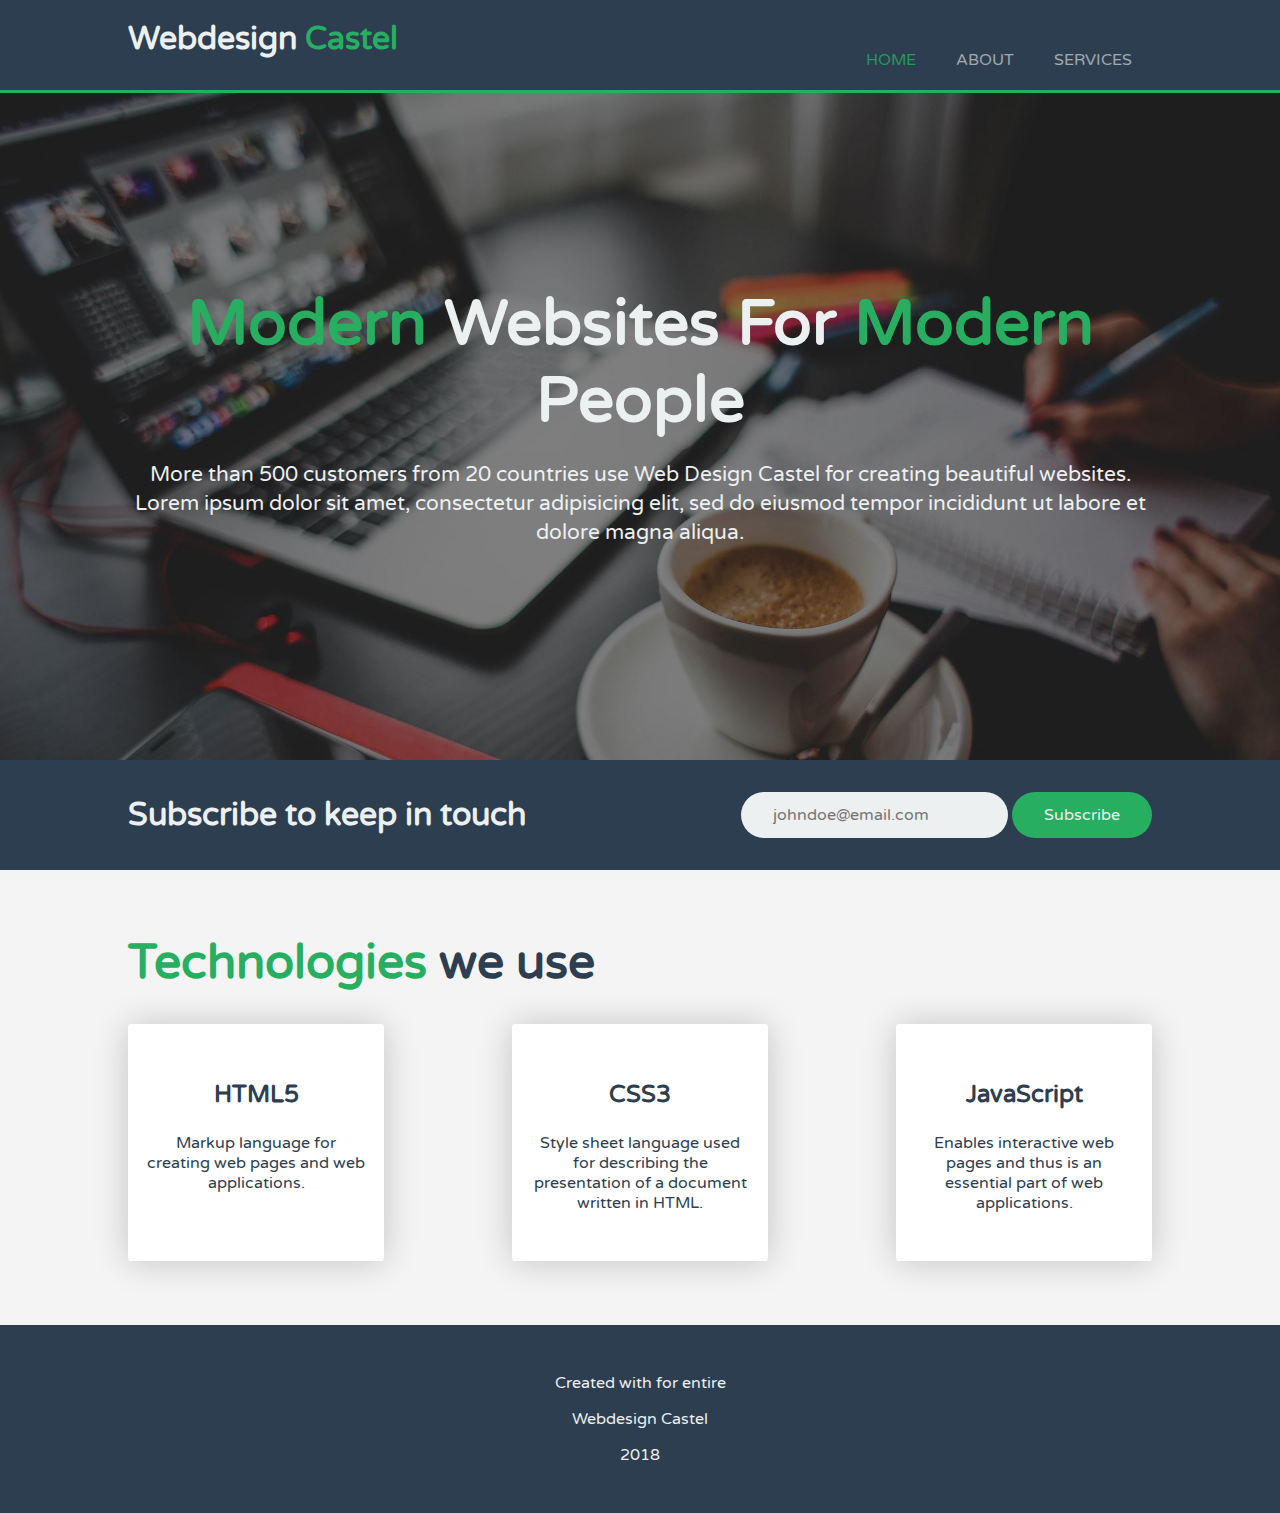
<file: index.html>
<!DOCTYPE html>
<html lang="en" dir="ltr">
  <head>
    <meta charset="utf-8">
    <meta name="viewport" content="width=device-width">
    <link rel="stylesheet" href="./css/styles.css">
    <link href="https://fonts.googleapis.com/css?family=Varela+Round" rel="stylesheet">
    <link rel="stylesheet" href="https://use.fontawesome.com/releases/v5.3.1/css/all.css" integrity="sha384-mzrmE5qonljUremFsqc01SB46JvROS7bZs3IO2EmfFsd15uHvIt+Y8vEf7N7fWAU" crossorigin="anonymous">
    <title>Web Design Castel | Welcome</title>
  </head>
  <body>

    <header class="header">
      <div class="container clearfix">
        <div class="header__brand">
          <h1>
            <i class="fab fa-fort-awesome-alt fa-2x"></i>
            Webdesign <span class="highlight">Castel</span>
          </h1>
        </div>
        <nav class="header__nav">
          <ul>
            <li class="nav__item--current"><a href="index.html">Home</a></li>
            <li><a href="about.html">About</a></li>
            <li><a href="services.html">Services</a></li>
          </ul>
        </nav>
      </div>
    </header>

    <section class="hero--home">
      <div class="container">
        <h1 class="hero__title">
          <span class="highlight">Modern</span> Websites For <span class="highlight">Modern</span> People
        </h1>
        <p class="hero__para">More than 500 customers from 20 countries use Web Design Castel for creating beautiful websites. Lorem ipsum dolor sit amet, consectetur adipisicing elit, sed do eiusmod tempor incididunt ut labore et dolore magna aliqua.</p>
      </div>
    </section>

    <section class="subscribtion">
      <div class="container">
        <h1>Subscribe to keep in touch <i class="fas fa-angle-double-right"></i></h1>
        <form class="subscribtion__form">
          <input type="email" placeholder="johndoe@email.com">
          <button type="submit">Subscribe</button>
        </form>
      </div>
    </section>

    <section class="technologies">
      <div class="container">
        <h1><span class="highlight">Technologies</span> we use</h1>
        <div class="technologies__cards">
          <div class="technologies__card technologies__card--html">
            <div class="card__icon">
              <i class="fab fa-html5 fa-10x"></i>
            </div>
            <h3>HTML5</h3>
            <p>Markup language for creating web pages and web applications.</p>
          </div>
          <div class="technologies__card technologies__card--css">
            <div class="card__icon">
              <i class="fab fa-css3-alt fa-10x"></i>
            </div>
            <h3>CSS3</h3>
            <p>Style sheet language used for describing the presentation of a document written in HTML.</p>
          </div>
          <div class="technologies__card technologies__card--js">
            <div class="card__icon">
              <i class="fab fa-js fa-10x"></i>
            </div>
            <h3>JavaScript</h3>
            <p>Enables interactive web pages and thus is an essential part of web applications.</p>
          </div>
        </div>

      </div>
    </section>

    <footer class="footer">
      <div class="container">
        <p>Created with <span><i class="far fa-heart"></i></span> for entire <i class="fas fa-globe-americas"></i></p>
        <p><i class="far fa-copyright"></i> Webdesign Castel <i class="fab fa-fort-awesome-alt"></i></p>
        <p>2018</p>
      </div>
    </footer>

  </body>
</html>
</file>
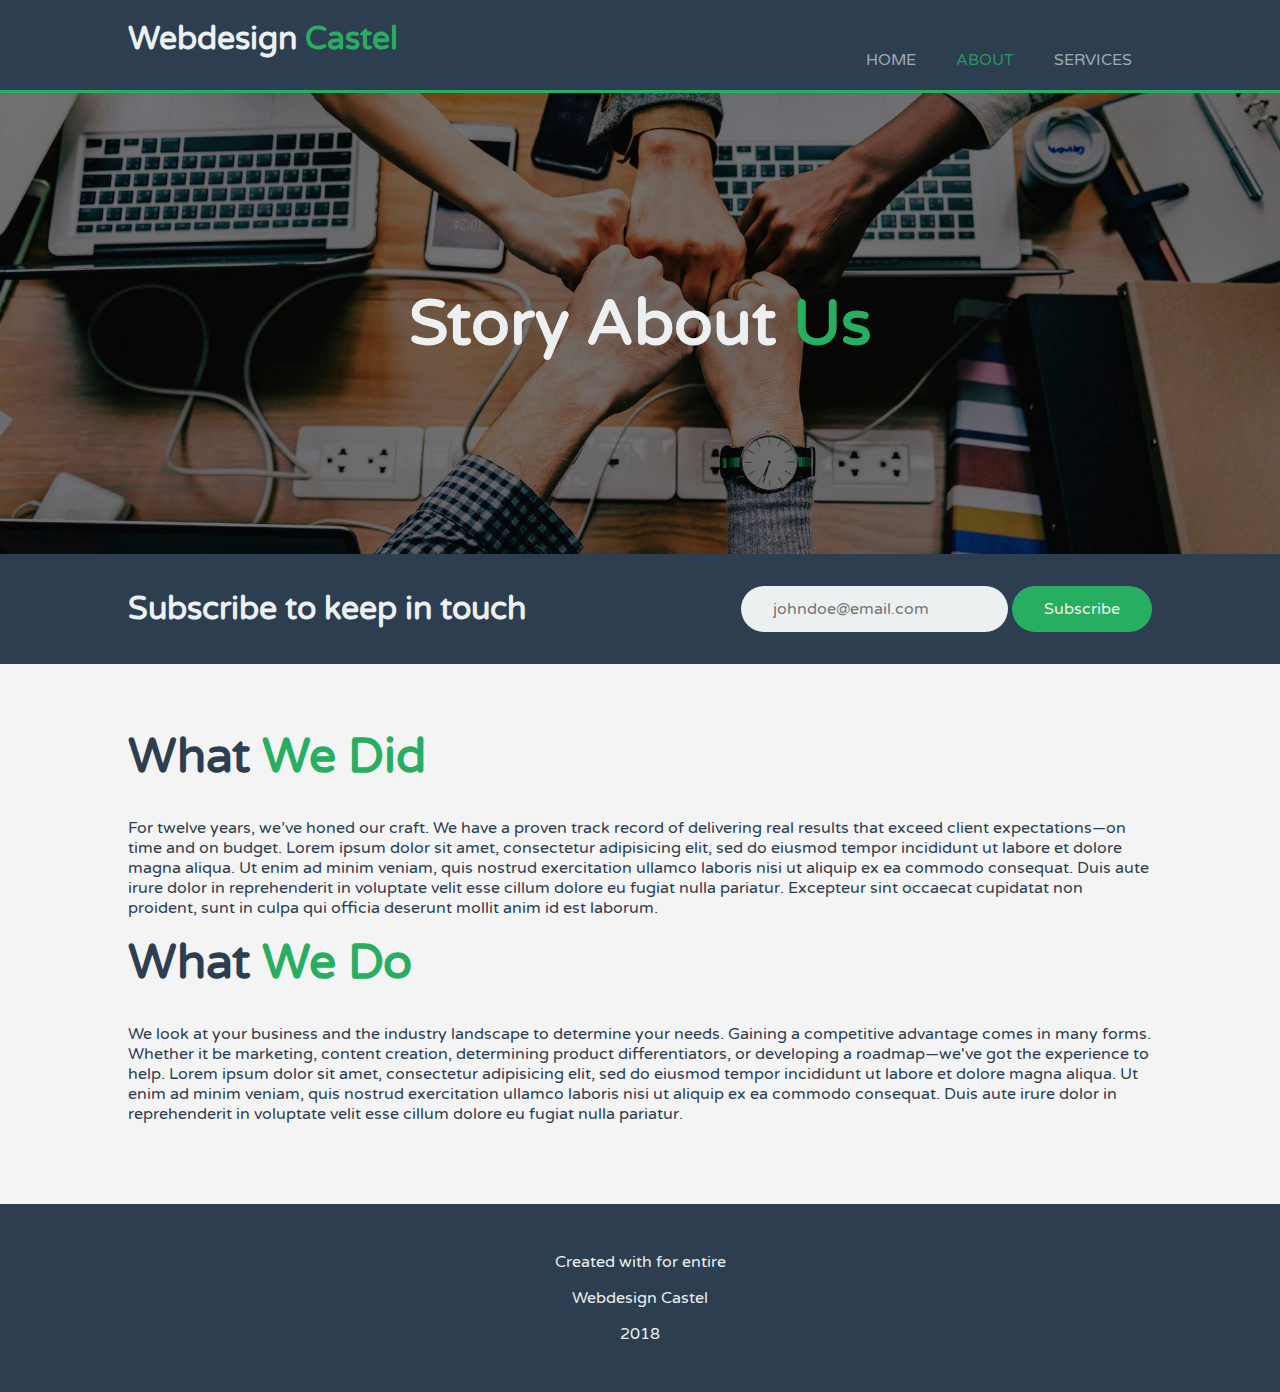
<file: about.html>
<!DOCTYPE html>
<html lang="en" dir="ltr">
  <head>
    <meta charset="utf-8">
    <meta name="viewport" content="width=device-width">
    <link rel="stylesheet" href="./css/styles.css">
    <link href="https://fonts.googleapis.com/css?family=Varela+Round" rel="stylesheet">
    <link rel="stylesheet" href="https://use.fontawesome.com/releases/v5.3.1/css/all.css" integrity="sha384-mzrmE5qonljUremFsqc01SB46JvROS7bZs3IO2EmfFsd15uHvIt+Y8vEf7N7fWAU" crossorigin="anonymous">
    <title>Web Design Castel | About</title>
  </head>
  <body>

    <header class="header">
      <div class="container clearfix">
        <div class="header__brand">
          <h1>
            <i class="fab fa-fort-awesome-alt fa-2x"></i>
            Webdesign <span class="highlight">Castel</span>
          </h1>
        </div>
        <nav class="header__nav">
          <ul>
            <li><a href="index.html">Home</a></li>
            <li class="nav__item--current"><a href="about.html">About</a></li>
            <li><a href="services.html">Services</a></li>
          </ul>
        </nav>
      </div>
    </header>

    <section class="hero--about">
      <div class="container">
        <h1 class="hero__title">
          Story About <span class="highlight">Us</span>
        </h1>
      </div>
    </section>

    <section class="subscribtion">
      <div class="container">
        <h1>Subscribe to keep in touch <i class="fas fa-angle-double-right"></i></h1>
        <form class="subscribtion__form">
          <input type="email" placeholder="johndoe@email.com">
          <button type="submit">Subscribe</button>
        </form>
      </div>
    </section>

    <section class="story">
      <div class="container">
        <article>
          <h1>What <span class="highlight">We Did</span></h1>
          <p>For twelve years, we’ve honed our craft. We have a proven track record of delivering real results that exceed client expectations—on time and on budget. Lorem ipsum dolor sit amet, consectetur adipisicing elit, sed do eiusmod tempor incididunt ut labore et dolore magna aliqua. Ut enim ad minim veniam, quis nostrud exercitation ullamco laboris nisi ut aliquip ex ea commodo consequat. Duis aute irure dolor in reprehenderit in voluptate velit esse cillum dolore eu fugiat nulla pariatur. Excepteur sint occaecat cupidatat non proident, sunt in culpa qui officia deserunt mollit anim id est laborum.</p>
        </article>
        <article>
          <h1>What <span class="highlight">We Do</span></h1>
          <p>We look at your business and the industry landscape to determine your needs. Gaining a competitive advantage comes in many forms. Whether it be marketing, content creation, determining product differentiators, or developing a roadmap—we've got the experience to help. Lorem ipsum dolor sit amet, consectetur adipisicing elit, sed do eiusmod tempor incididunt ut labore et dolore magna aliqua. Ut enim ad minim veniam, quis nostrud exercitation ullamco laboris nisi ut aliquip ex ea commodo consequat. Duis aute irure dolor in reprehenderit in voluptate velit esse cillum dolore eu fugiat nulla pariatur.</p>
        </article>
      </div>
    </section>

    <footer class="footer">
      <div class="container">
        <p>Created with <span><i class="far fa-heart"></i></span> for entire <i class="fas fa-globe-americas"></i></p>
        <p><i class="far fa-copyright"></i> Webdesign Castel <i class="fab fa-fort-awesome-alt"></i></p>
        <p>2018</p>
      </div>
    </footer>

  </body>
</html>
</file>
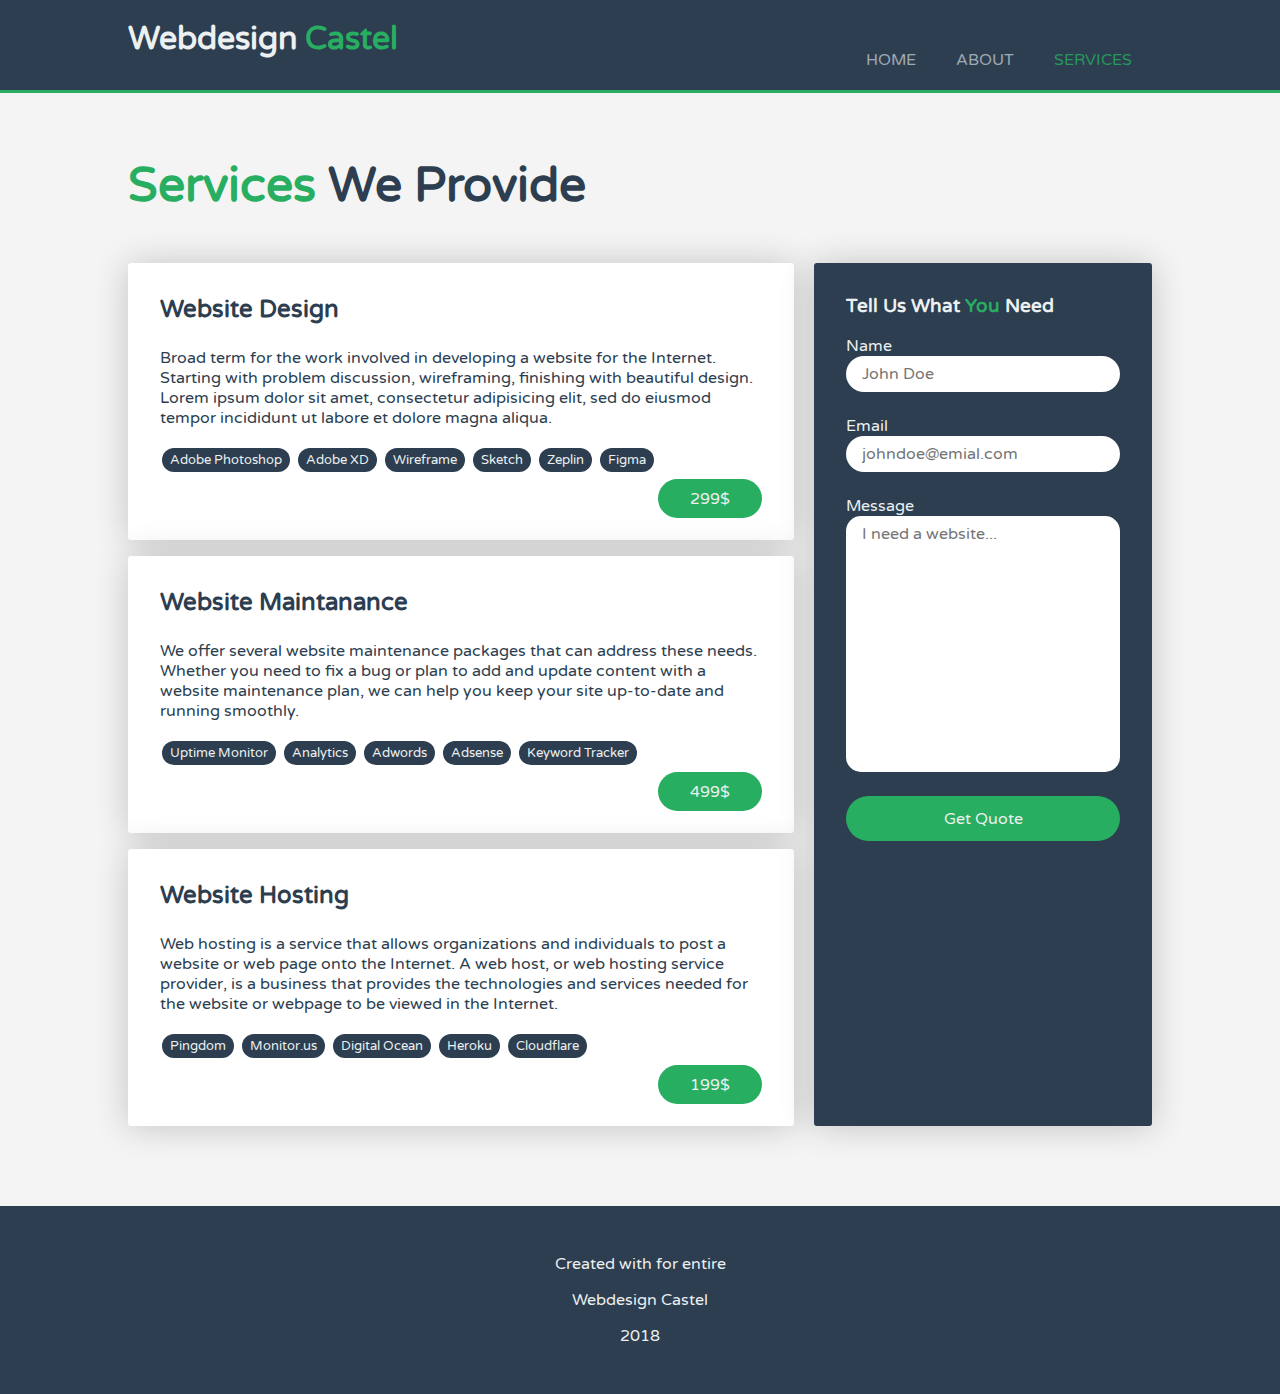
<file: services.html>
<!DOCTYPE html>
<html lang="en" dir="ltr">
  <head>
    <meta charset="utf-8">
    <meta name="viewport" content="width=device-width">
    <link rel="stylesheet" href="./css/styles.css">
    <link href="https://fonts.googleapis.com/css?family=Varela+Round" rel="stylesheet">
    <link rel="stylesheet" href="https://use.fontawesome.com/releases/v5.3.1/css/all.css" integrity="sha384-mzrmE5qonljUremFsqc01SB46JvROS7bZs3IO2EmfFsd15uHvIt+Y8vEf7N7fWAU" crossorigin="anonymous">
    <title>Web Design Castel | Services</title>
  </head>
  <body>

    <header class="header">
      <div class="container clearfix">
        <div class="header__brand">
          <h1>
            <i class="fab fa-fort-awesome-alt fa-2x"></i>
            Webdesign <span class="highlight">Castel</span>
          </h1>
        </div>
        <nav class="header__nav">
          <ul>
            <li><a href="index.html">Home</a></li>
            <li><a href="about.html">About</a></li>
            <li class="nav__item--current"><a href="services.html">Services</a></li>
          </ul>
        </nav>
      </div>
    </header>

    <section class="services">
      <div class="container">
        <h1><span class="highlight">Services</span> We Provide</h1>
          <div class="services__flex-container">
            <main class="services__items">
              <article class="services__item">
                <h3>Website Design <i class="fas fa-pen-fancy"></i></h3>
                <p>Broad term for the work involved in developing a website for the Internet. Starting with problem discussion, wireframing, finishing with beautiful design. Lorem ipsum dolor sit amet, consectetur adipisicing elit, sed do eiusmod tempor incididunt ut labore et dolore magna aliqua.</p>
                <div class="services__tools">
                  <ul>
                    <li>Adobe Photoshop</li>
                    <li>Adobe XD</li>
                    <li>Wireframe</li>
                    <li>Sketch</li>
                    <li>Zeplin</li>
                    <li>Figma</li>
                  </ul>
                </div>
                <div class="services__price">
                  <p>299$</p>
                </div>
              </article>
              <article class="services__item">
                <h3>Website Maintanance <i class="fas fa-cog"></i></h3>
                <p>We offer several website maintenance packages that can address these needs. Whether you need to fix a bug or plan to add and update content with a website maintenance plan, we can help you keep your site up-to-date and running smoothly.</p>
                <div class="services__tools">
                  <ul>
                    <li>Uptime Monitor</li>
                    <li>Analytics</li>
                    <li>Adwords</li>
                    <li>Adsense</li>
                    <li>Keyword Tracker</li>
                  </ul>
                </div>
                <div class="services__price">
                  <p>499$</p>
                </div>
              </article>
              <article class="services__item">
                <h3>Website Hosting <i class="fas fa-server"></i></h3>
                <p>Web hosting is a service that allows organizations and individuals to post a website or web page onto the Internet. A web host, or web hosting service provider, is a business that provides the technologies and services needed for the website or webpage to be viewed in the Internet. </p>
                <div class="services__tools">
                  <ul>
                    <li>Pingdom</li>
                    <li>Monitor.us</li>
                    <li>Digital Ocean</li>
                    <li>Heroku</li>
                    <li>Cloudflare</li>
                  </ul>
                </div>
                <div class="services__price">
                  <p>199$</p>
                </div>
              </article>
            </main>
            <aside class="services__quote">
              <h3>Tell Us What <span class="highlight">You</span> Need</h3>
              <form class="quote__form">
                <div class="form__line">
                  <label>Name</label>
                  <input type="text" placeholder="John Doe" required>
                </div>
                <div class="form__line">
                  <label>Email</label>
                  <input type="email" placeholder="johndoe@emial.com" required>
                </div>
                <div class="form__line">
                  <label>Message</label>
                  <textarea type="text" placeholder="I need a website..." rows="12" required></textarea>
                </div>
                <button type="submit">Get Quote</button>
              </form>
            </aside>
          </div>
      </div>
    </section>

    <footer class="footer">
      <div class="container">
        <p>Created with <span><i class="far fa-heart"></i></span> for entire <i class="fas fa-globe-americas"></i></p>
        <p><i class="far fa-copyright"></i> Webdesign Castel <i class="fab fa-fort-awesome-alt"></i></p>
        <p>2018</p>
      </div>
    </footer>

  </body>
</html>
</file>
<file: css/styles.css>
* {
  box-sizing: border-box;
}

:root {
    --primary-color: #27ae60;
    --lightgray-color: #ecf0f1;
    --darkblue-color: #2c3e50;
}

body {
  background-color: #f4f4f4;
  font-family: 'Varela Round', sans-serif;
  margin: 0;
  padding: 0;
}

.container {
  margin: 0 auto;
  width: 80%;
}

.highlight {
  color: var(--primary-color);
}

ul {
  list-style: none;
  padding: 0;
  margin: 0;
}

.clearfix::after {
    content: "";
    clear: both;
    display: table;
}

/* Header */
.header {
  background-color: var(--darkblue-color);
  border-bottom: 3px solid var(--primary-color);
  color: var(--lightgray-color);
  min-height: 70px;
  padding: 20px 0;
}

.header__brand {
  float: left;
}

.header__brand h1 {
  margin: 0;
}

.header__brand i {
  vertical-align: sub;
}

.header__nav {
  float: right;
  margin-top: 30px;
}

.header__nav li {
  display: inline-block;
  float: left;
}

.header__nav li a {
  color: var(--lightgray-color);
  opacity: .6;
  padding: 10px 20px;
  text-decoration: none;
  text-transform: uppercase;
  transition: .2s;
}

.header__nav .nav__item--current a {
 color: var(--primary-color);
 opacity: .8;
}

.header__nav li a:hover {
  opacity: 1;
}

/* Hero */
.hero--home {
  background: url('../img/home-bg.jpeg') no-repeat;
  background-size: cover;
  color: var(--lightgray-color);
  text-align: center;
}

.hero--home .container {
  padding: 12em 0;
}

.hero__title {
  font-size: 4em;
  margin: 0;
}

.hero__para {
  font-size: 1.3em;
  line-height: 1.4;
}

/* Subscription */

.subscribtion {
  background-color: var(--darkblue-color);
  color: var(--lightgray-color);
}

.subscribtion .container {
  display: flex;
  justify-content: space-between;
  align-items: center;
  padding: 2em 0;
}

.subscribtion h1 {
  margin: 0;
}

.subscribtion__form input,
.subscribtion__form button {
  border: 0;
  border-radius: 40px;
  font-size: 1em;
  font-family: 'Varela Round', sans-serif;
  padding: .8em 2em;
}

.subscribtion__form input {
  background-color: var(--lightgray-color);
  color: var(--darkblue-color);
}

.subscribtion__form button {
  background-color: var(--primary-color);
  color: var(--lightgray-color);
  cursor: pointer;
}

/* Technologies */

.technologies .container {
  color: var(--darkblue-color);
  padding: 4em 0;
}

.technologies__cards {
  display: flex;
  justify-content: space-between;
  text-align: center;
}

.technologies h1 {
  font-size: 3em;
  margin-top: 0;
}

.technologies__card {
  background-color: #fff;
  border-radius: 3px;
  box-shadow: 0px 1px 35px 0px rgba(0, 0, 0, 0.2);
  padding: 2em 1em;
  width: 25%;
}

.technologies__card h3 {
  font-size: 1.5em;
}

.technologies__card--html i {
  color: #f69b74;
}

.technologies__card--css i {
  color: #71c4e7;
}

.technologies__card--js i {
  color: #f6d46e;
}

/* Footer */

.footer {
  background-color: var(--darkblue-color);
  color: var(--lightgray-color);
  text-align: center;
}

.footer .container {
  padding: 2em 0;
}

.footer .fa-heart {
  color: var(--primary-color);
}

/* About.html */

.hero--about {
  background: url('../img/about-bg.jpeg') no-repeat center;
  background-size: cover;
  color: var(--lightgray-color);
  text-align: center;
}

.hero--about .container {
  padding: 12em 0;
}

.hero__title {
  font-size: 4em;
  margin: 0;
}

.story .container {
  color: var(--darkblue-color);
  padding: 4em 0;
}

.story h1 {
  font-size: 3em;
  margin-top: 0;
}

/* Services.html */
.services .container {
  color: var(--darkblue-color);
  padding: 4em 0;
}

.services h1 {
  font-size: 3em;
  margin-top: 0;
}

.services__flex-container {
  display: flex;
  justify-content: space-between;
}

.services__items {
  width: 65%;
}

.services__item {
  background-color: #fff;
  border-radius: 3px;
  box-shadow: 0px 1px 35px 0px rgba(0, 0, 0, 0.2);
  padding: 2em;
  margin: 1em 0;
}

.services__item h3 {
  font-size: 1.5em;
  margin-top: 0;
}

.services__tools li {
  border-radius: 15px;
  background-color: var(--darkblue-color);
  color: var(--lightgray-color);
  display: inline-block;
  font-size: 0.8em;
  margin: 4px 2px;
  padding: 4px 8px;
}

.services__price {
  text-align: right;
  width: 100%;
  margin-top: 12px;
}

.services__price p {
  border-radius: 40px;
  display: inline;
  padding: .6em 2em;
  background-color: var(--primary-color);
  color: var(--lightgray-color);
  margin-bottom: 0;
}

.services__quote {
  background-color: var(--darkblue-color);
  color: var(--lightgray-color);
  border-radius: 3px;
  box-shadow: 0px 1px 35px 0px rgba(0, 0, 0, 0.2);
  padding: 2em;
  margin: 1em 0;
  width: 33%;
}

.services__quote * {
  box-sizing: border-box;
}

.services__quote h3 {
  margin-top: 0;
}

.form__line * {
  display: block;
  width: 100%;
}

.form__line input,
.form__line textarea,
.quote__form button {
  border: 0;
  border-radius: 40px;
  color: var(--darkblue-color);
  font-size: 1em;
  font-family: 'Varela Round', sans-serif;
  margin-bottom: 1.5em;
  padding: .5em 0em .5em 1em;
}

.quote__form button {
  padding: .8em 2em;
  background-color: var(--primary-color);
  color: var(--lightgray-color);
  cursor: pointer;
  width: 100%;
  margin-bottom: 0;
}

.form__line textarea {
  border-radius: 15px;
  resize: none;
}

/* Media Queries */

@media(max-width: 960px) {
  .subscribtion .container {
    flex-direction: column;
  }

  .subscribtion h1 {
    margin-bottom: 1em;
  }
}

@media(max-width: 840px) {
  .header__brand,
  .header__nav {
    float: none;
  }

  .header__nav {
    padding-bottom: 2em;
  }

  .services__flex-container {
    flex-direction: column;
  }

  .services__items,
  .services__quote {
    width: 100%;
  }

  .services__quote {
    margin: 0;
    box-sizing: border-box;
  }

  .technologies__cards {
    flex-direction: column;
  }

  .technologies__card {
    margin-bottom: 1em;
    width: 100%;
  }

@media(max-width: 540px) {
  .container {
    width: 90%;
  }

  .header__brand h1 {
    font-size: 1.5em;
    text-align: center;
  }

  .header__nav {
    padding-bottom: 0;
  }

  .header__nav ul {
    display: flex;
    justify-content: center;
  }

  .header__nav ul li {
    float: none;
  }

  .hero__title {
    font-size: 3em;
  }

  .hero__para {
    font-size: 1em;
  }

  .hero--home .container {
    padding: 6em 0;
  }

  .subscribtion__form input,
  .subscribtion__form button {
    margin: 6px 0;
    width: 100%;
  }

  .subscribtion h1 i {
    display: none;
  }

  .technologies h1,
  .story h1,
  .services h1 {
    font-size: 2em;
  }

}

}
</file>
